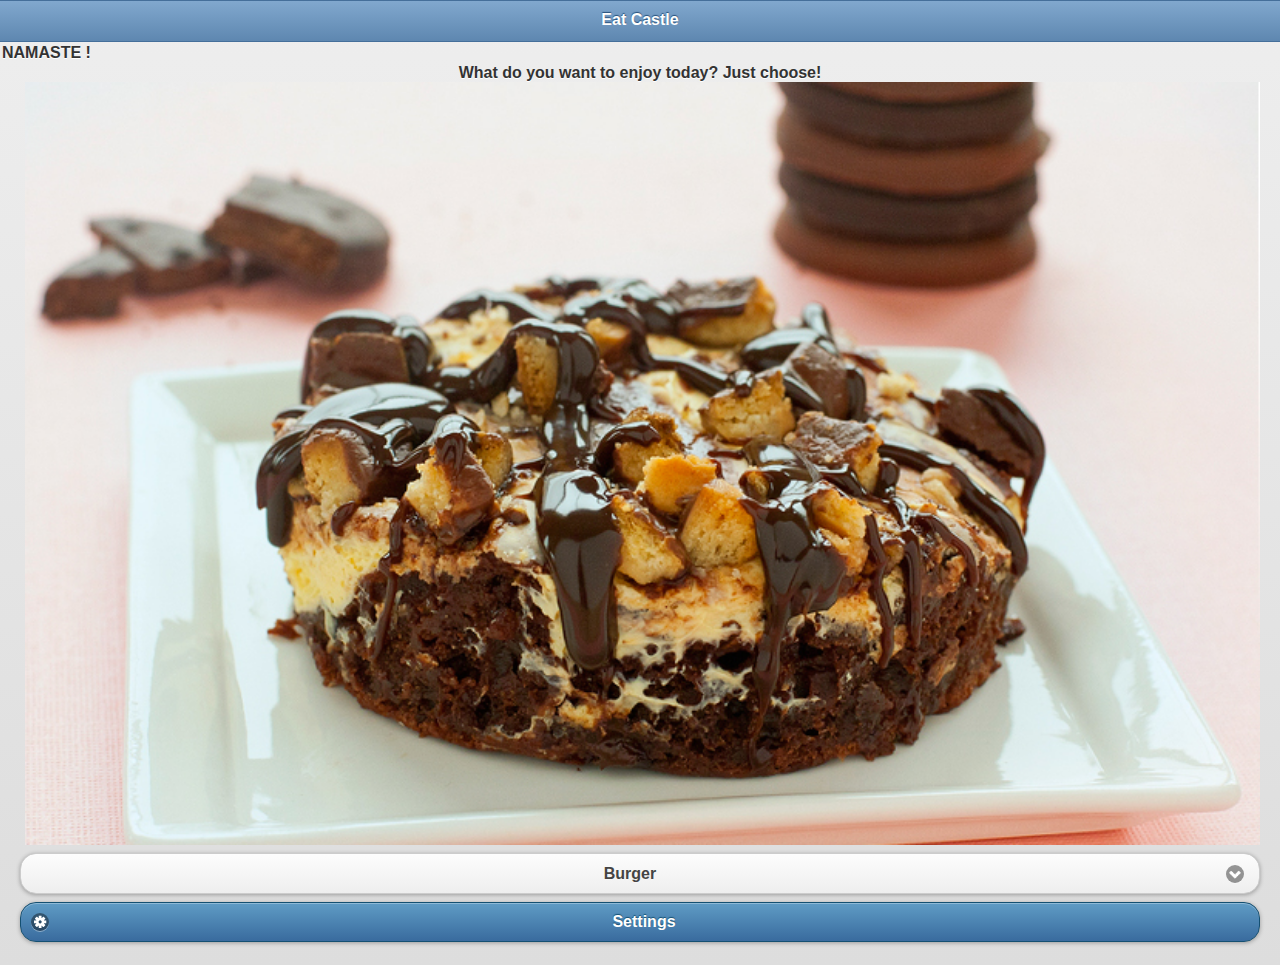
<file: index.html>
<!DOCTYPE html>
<html>
	<head>
		<meta charset="utf-8">
		<meta name="viewport" content="width=device-width, initial-scale=1">
		<title>Eat Castle</title>
       
<!--Jquery mobile theme-->
<link href="jquery-mobile/jquery.mobile-1.0.min.css" rel="stylesheet" type="text/css"/>
<script src="jquery-mobile/jquery-1.6.4.min.js" type="text/javascript"></script>
<script src="jquery-mobile/jquery.mobile-1.0.min.js" type="text/javascript"></script>

<!--slider theme-->
<script src="jquery-mobile/jquery.blueberry.js"></script>
<script type="text/javascript" charset="utf-8" src="jquery-mobile/cordova-2.2.0.js">
</script>
<script>
$(window).load(function() {
	$('.blueberry').blueberry();
});
</script>
<!--For image slider-->
<link rel="stylesheet" href="jquery-mobile/blueberry.css" />
<script language="javascript" type="application/javascript">
function autoredirect(){
window.location = "newmap.html";
}

</script>
<style type="text/css">

* {
	margin: 0 0 0 0;
	border: 0;
	padding: 0;
}
.blueberry {
	max-width: 100%;
}
#page div a {
	text-align: center;
}

</style>
  
<!--code to redirect--> 
<script language="javascript" type="application/javascript">
function goto()
	{
		var networkState = navigator.network.connection.type;
		if (networkState == Connection.NONE){
		 var result=confirm("Net connection problem? Choose from your favourite menu");
					if (result== true)
						{
						 window.location = 'favourites.html';
						}
		}
		else
		{	
		//var val = document.getElementById('cuisine').value;
		//window.location = "location.html?cuisine_id="+val;
		window.location = "location.html";
		}
	}
</script>
<!-- code to retrieve value-->
   
	 <script type="text/javascript" charset="utf-8">
	 function onLoad() 
	 {
	       document.addEventListener("deviceready", onDeviceReady, false);
	 }	
    // Cordova is ready
   function onDeviceReady()
		{
			alert("onDeviceReady");
		var db = window.openDatabase("eatcastle2_db", "1.0", "Cordova Demo", 200000);
		db.transaction(populateDB, errorCB, successCB);
		}
 // back button
    function onBackKeyDown() {
		
		var r=confirm("Are you sure you want to Exit?");
		if (r==true)
		  { 
			 navigator.app.exitApp();
		
		  }
		else
		  {
		   window.location = "index.html";
		  }
		
	}
	// Selecting Data from the database "user_details"
	
	function populateDB(tx)
	{
		 document.addEventListener("backbutton", onBackKeyDown, true);
		tx.executeSql('CREATE TABLE IF NOT EXISTS user_details   (user_fname,user_lname,user_mobile_no,user_email_id,user_password,user_address_1,user_address_2,user_city,user_state,user_pincode,Login_state)');
		
		tx.executeSql('SELECT * FROM user_details', [], querySuccess, errorCB);
	}
	// Showing result from the table "Person_data"
    function querySuccess(tx, results)
	{
		var len = results.rows.length;
		for (var i=0; i<len; i++)
			{
			document.getElementById("lblname").innerHTML = results.rows.item(i).user_fname;
			document.getElementById("lblno").innerHTML = results.rows.item(i).user_mobile_no;			
			}
	}
	// If error encountered show here
	function errorCB(err) 
	{
	console.log("Error processing SQL: "+err.code);
	}
	
	// Transaction success callback
	function successCB()
	{
	var db = window.openDatabase("eatcastle2_db", "1.0", "Cordova Demo", 200000);
	db.transaction(queryDB, errorCB);
	}	
	// Cordova is ready

	function onDeviceReady() 
	{
	var db = window.openDatabase("eatcastle2_db", "1.0", "Cordova Demo", 200000);
	db.transaction(populateDB, errorCB, successCB);
	}
</script>
  
</head>
<body  onLoad="onLoad()"> 


<div data-role="page" id="page" >
	<div data-role="header" data-theme="b">
		<h4>Eat Castle</h4>
	</div>
 
    <table width="100%">    
    <tr>
        <td align="left"><b>NAMASTE ! </b><b><span id="lblname"></span></b></td>
        <td align="right"><b><span id="lblno" ></span></b></td>
    </tr>
    </table>  
   <h4 align="center"> What do you want to enjoy today? Just choose!</h4>
   
<!-- Start WOWSlider.com BODY section -->
    <div data-role="content" align="center"> 
    <!-- blueberry -->
    <div class="blueberry" >
      <center>
        <ul class="slides"> 
          <li ><img src="images/kitchen_adventurer_cheesecake_brownie.jpg " width="100%"/></li>
          <li><img src="images/kitchen_adventurer_caramel.jpg"  width="100%"/></li>
          <li><img src="images/kitchen_adventurer_donut.jpg" width="100%"/></li>
          <li><img src="images/kitchen_adventurer_lemon.jpg" width="100%"/></li>
          
        </ul>
      </center>
    </div>
<!-- End WOWSlider.com BODY section -->
  
        <div>
        <select id="cuisine" name="cuisine"  onChange="goto()">
        <option value="1">Burger</option>
        <option value="2">Pizza</option>
        <option value="3">Ice Cream</option>
        <option value="4">Chineese</option>
        <option value="5">Tandoori</option>
        <option value="6">Kabab</option>
        </select>
          <a href="javascript:window.location = 'settings.html'" data-icon="gear" data-role="button" data-theme="b">Settings</a> 
          
        </div>    
     </div>       
</body>
</html>
</file>
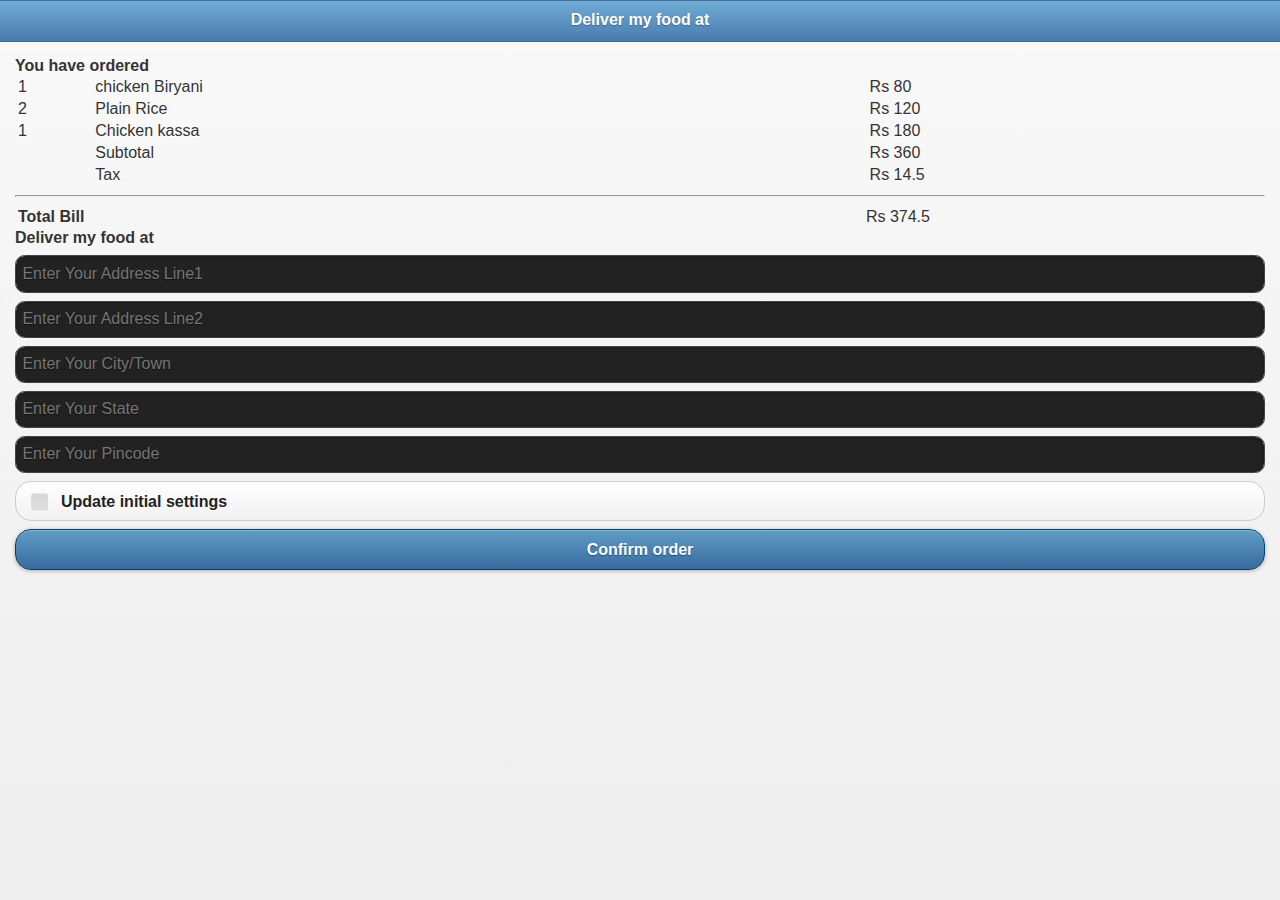
<file: Delivery.html>
<!DOCTYPE html> 
<html>
<head>
<meta charset="utf-8">
<title>jQuery Mobile Web App</title>

<!--Jquery mobile theme-->
<link rel="stylesheet" href="jquery-mobile/jquery.mobile.css">
<link rel="stylesheet" href="jquery-mobile/jqm-docs.css">
<script src="jquery-mobile/jquery.js"></script>

<script type="text/javascript" charset="utf-8" src="jquery-mobile/cordova-2.2.0.js"></script>

<script type="text/javascript" charset="utf-8">
    var flag =1 ;
	var click=0;
	document.addEventListener("deviceready", onDeviceReady, false);
	function saveIt()
	{
	flag=0;
	click=1;
	document.addEventListener("deviceready", onDeviceReady, false);
	}
	// Cordova is ready,Creating a Database named eatcastle2_db
	function onDeviceReady()
	{
	var db = window.openDatabase("eatcastle2_db", "1.0", "Cordova Demo", 200000);
	db.transaction(populateDB, errorCB, successCB);
	}
	
	// Selecting Data from the database "user_details"
	function populateDB(tx) 
	{
	tx.executeSql('SELECT * FROM user_details', [], querySuccess, errorCB);
	}
	
	// Showing result from the table "user_details"
	function querySuccess(tx, results) 
	{
	var len = results.rows.length;
			
	     if (len==1 && flag==1)
		 {
			 for (var i=0; i<len; i++)
			     {
			 if(results.rows.item(0).Login_state == 1 )
				      {
				
			document.getElementById('add1').value=results.rows.item(0).user_address_1;
			document.getElementById('add2').value=results.rows.item(0).user_address_2;
			document.getElementById('city').value=results.rows.item(0).user_city;
			document.getElementById('st').value=results.rows.item(0).user_state;
			document.getElementById('code').value=results.rows.item(0).user_pincode;	
				flag=0;
				break;
			
					  }
				}
		 }
		     
				var add1     = document.getElementById('add1').value;
				var add2     = document.getElementById('add2').value;
				var city    = document.getElementById('city').value;
				var st      = document.getElementById('st').value;
				var code    = document.getElementById('code').value;
				
				
		  if (click==1)
		  {
		    if(  document.getElementById("checkbox-1").checked == 1 )
			{
			var number =results.rows.item(0).user_mobile_no;
			tx.executeSql('UPDATE user_details SET user_address_1="'+add1+'",user_address_2="'+add2+'",user_city="'+city+'",user_state= "'+st+'",user_pincode='+code+'');
			
			window.location = 'order1.html';	
			}
			else 
			{
				window.location = 'order1.html';
			}
		  }
	 
		// if there is no data in eatcastle2_db 		
}
	
	// If error encountered show here
	function errorCB(err) 
	{
	console.log("Error processing SQL: "+err.code);
	}
	// Transaction success callback
	function successCB() 
	{
	var db = window.openDatabase("eatcastle2_db", "1.0", "Cordova Demo", 200000);
	db.transaction(queryDB, errorCB);
	}
	// Cordova is ready
	function onDeviceReady() 
	{
	var db = window.openDatabase("eatcastle2_db", "1.0", "Cordova Demo", 200000);
	db.transaction(populateDB, errorCB, successCB);
	}
</script>
<!--page loading javascript code-->
<script>
	$(document).bind("mobileinit", function(){
	$.mobile.loadingMessageTextVisible = true;
	});
</script>
<script src="jquery-mobile/jquery.mobile.js"></script>
<script>
	$(document).on("click", ".show-page-loading-msg", function() {
	var $this = $( this ),
	theme = $this.jqmData("theme") || $.mobile.loadingMessageTheme,
	msgText = $this.jqmData("msgtext") || $.mobile.loadingMessage,
	textonly = !!$this.jqmData("textonly");
	$.mobile.showPageLoadingMsg(theme, msgText, textonly);
	})
	.on("click", ".hide-page-loading-msg", function() {
	$.mobile.hidePageLoadingMsg();
	});
</script> 
 
</head> 
<body> 
<div data-role="page" id="page" >
        <div data-role="header" data-theme="b">
            <h1>Deliver my food at</h1>
        </div>
        <div data-role="content" >
        <label><b>You have ordered</b></label>
        <table width="100%">
            <tr>
               <td>1</td><td> chicken Biryani</td><td></td><td>Rs 80</td>
            </tr>
            <tr>
                <td>2</td><td>Plain Rice</td><td></td><td>Rs 120</td>
            </tr>
            <tr>
                <td>1</td><td>Chicken kassa</td><td></td><td>Rs 180</td>
            </tr>
            <tr>
                <td></td><td>Subtotal</td><td></td><td>Rs 360</td>
            </tr>
             <tr>
                <td></td><td >Tax</td><td></td><td>Rs 14.5</td>
            </tr>
          
        </table>
         <hr>
         <table width="100%">
         <tr style=" border-right-style: solid">
              <td width="68%" ><b>Total Bill</b></td>
              <td width="32%">Rs 374.5</td>
          </tr>
           </table>
         <label><b> Deliver my food at </b></label>
      
        <input type="text" name="add1" id="add1" value=""  placeholder="Enter Your Address Line1" data-theme="a" />
             
        
        <input type="text" name="add2" id="add2" value=""  placeholder="Enter Your Address Line2" data-theme="a" />
               
        
        <input type="text" name="city" id="city" value=""  placeholder="Enter Your City/Town" data-theme="a"/>
                  
         
        <input type="text" name="st" id="st" value=""  placeholder="Enter Your State" data-theme="a"/> 
        
        <input type="number" name="code" id="code" value=""  placeholder="Enter Your Pincode" data-theme="a"/>
      
         
            <input type="checkbox" name="checkbox-1"  id="checkbox-1" data-theme="c"/>
        <label for="checkbox-1" id="lblchk">Update initial settings</label>
 <a href="#" style="text-decoration:none">
<button class="show-page-loading-msg ui-btn-hidden" data-theme="b" id="Continue" onClick="saveIt()">Confirm order</button></a>
        </div>
</div>
</body>
</html>
</file>
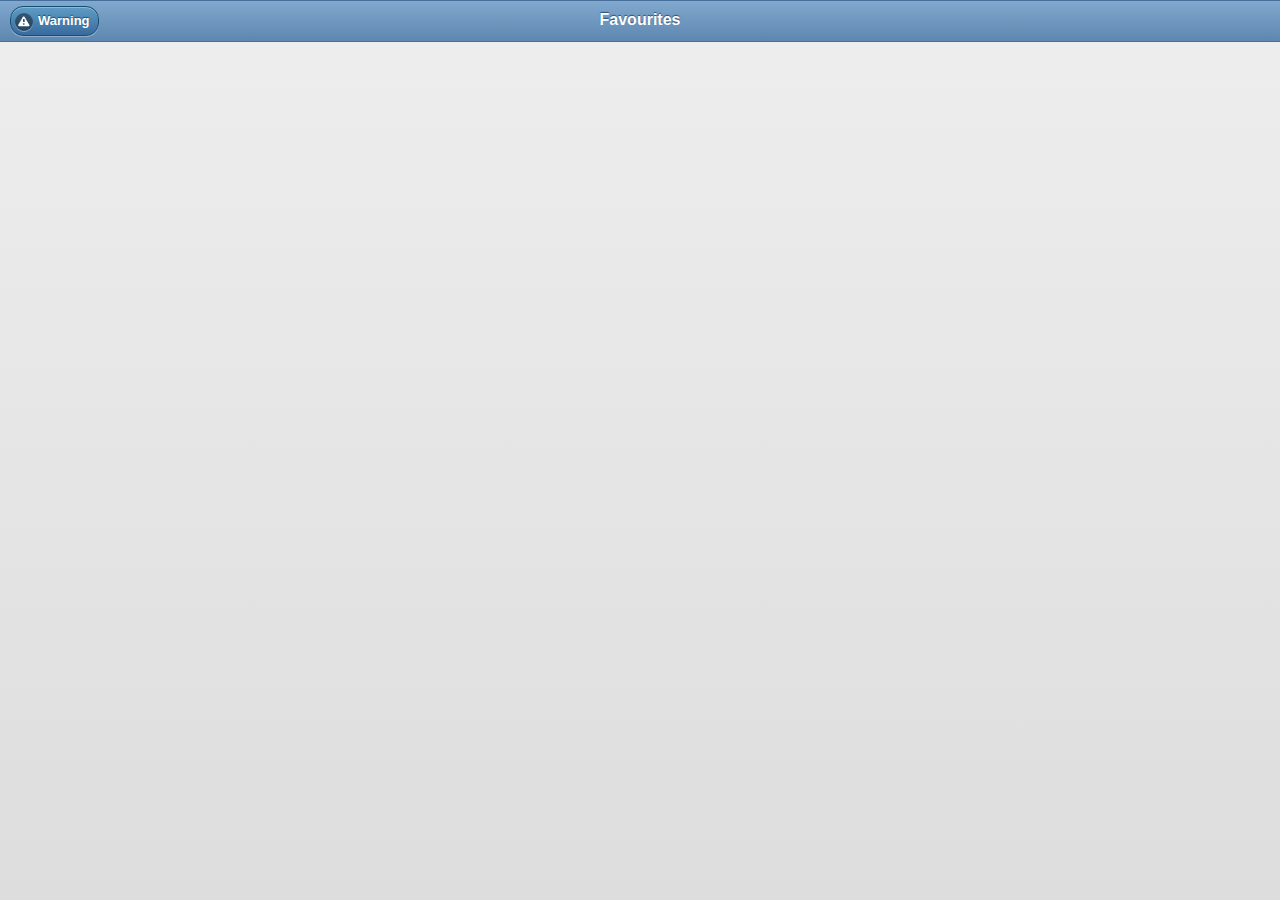
<file: favourites.html>
<!DOCTYPE html> 
<html>
<head>
<meta charset="utf-8">
<title>jQuery Mobile Web App</title>

<link href="jquery-mobile/jquery.mobile-1.0.min.css" rel="stylesheet" type="text/css"/>
<script src="jquery-mobile/jquery-1.6.4.min.js" type="text/javascript"></script>
<script src="jquery-mobile/jquery.mobile-1.0.min.js" type="text/javascript"></script>

</head> 
<body> 

<div data-role="page" id="page">
	<div data-role="header" data-theme="b">
		<h1>Favourites</h1>
         <a href="#bar" data-icon="alert" data-rel="dialog">Warning</a>
	</div>
	<div data-role="content">	
		
	</div>
</div>
 <div data-role="content" id="bar">
	
    <div data-role="header" data-theme="b">
    <h1 align="justify">Caution</h1>
    </div>

		<div data-role="content" data-theme="e">
<img src="images/184-warning.png"><strong>Caution</strong>
<p>
For Favourites please verify current availaibility and price</p>
<img src="images/64-zap.png"><strong>Statutory Terms and Conditions:</strong>
<p>
Your items and order is always subject to availaibity and acceptibility.</p>
<p>
Eat Castle will always try the best to provide you with updated information.
</p>
<p>
Eat Castle is not responsible for final food service.
</p>
<p> Please let us know if you are fully satisfied with the restaurant. This is the place to keep, share and grab information about restaurants.
</p>
  
</div>
</div>
</body>
</html>
</file>
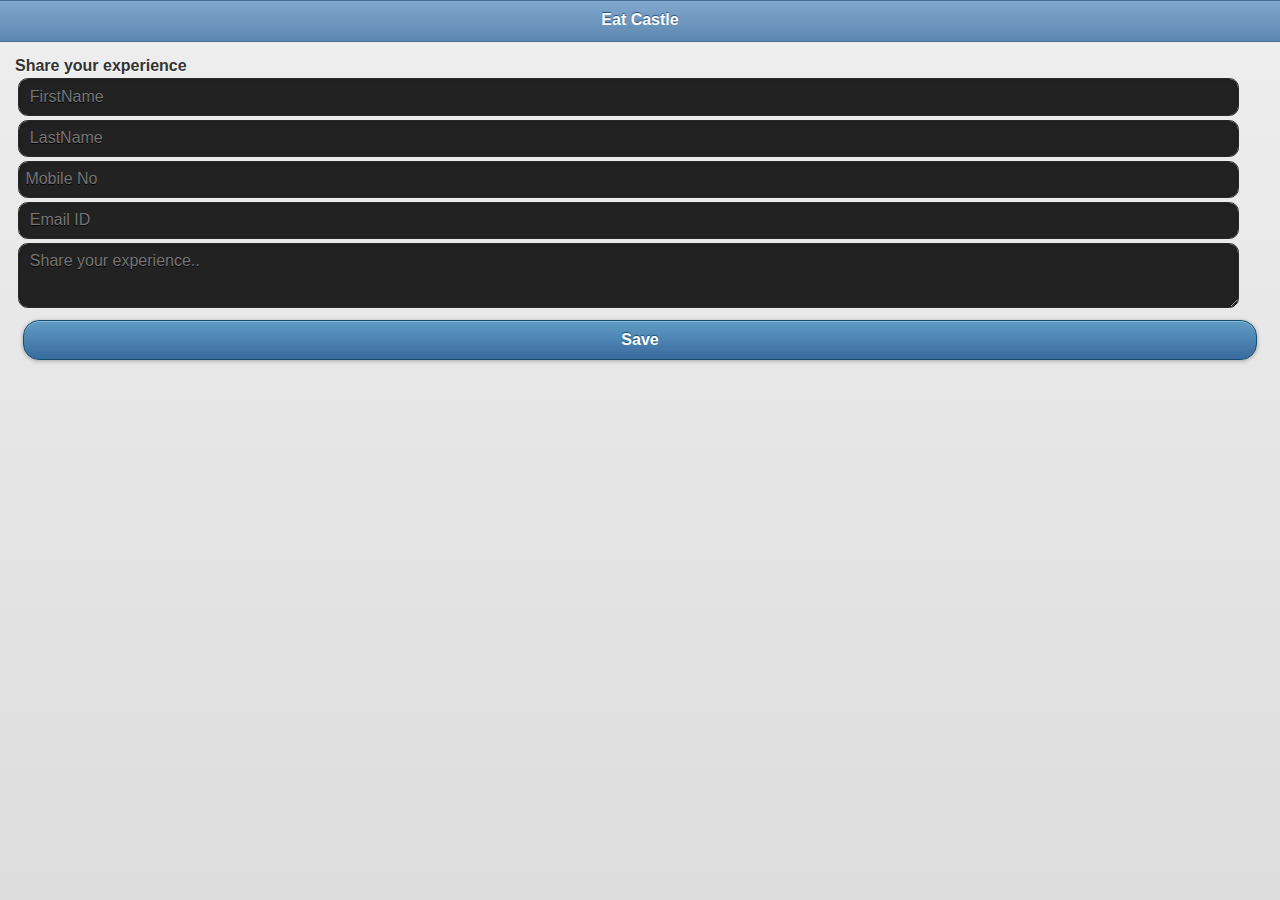
<file: feedback.html>
<!DOCTYPE html> 
<html>
<head>
<meta charset="utf-8">
<title>jQuery Mobile Web App</title>
<link href="jquery-mobile/jquery.mobile-1.0.min.css" rel="stylesheet" type="text/css"/>
<script src="jquery-mobile/jquery-1.6.4.min.js" type="text/javascript"></script>
<script src="jquery-mobile/jquery.mobile-1.0.min.js" type="text/javascript"></script>
<script type="text/javascript" charset="utf-8" src="jquery-mobile/cordova-2.2.0.js"></script>
<script type="text/javascript" charset="utf-8">
flag=1;
	document.addEventListener("deviceready", onDeviceReady, false);
	function saveIt()
	{
	flag=0;
	click=1;
	document.addEventListener("deviceready", onDeviceReady, false);
	}
	// Cordova is ready,Creating a Database named eatcastle2_db
	function onDeviceReady()
	{
		alert("onDeviceReady");
	var db = window.openDatabase("eatcastle2_db", "1.0", "Cordova Demo", 200000);
	db.transaction(populateDB, errorCB, successCB);
	}
	
	// Selecting Data from the database "user_details"
	function populateDB(tx) 
	{
	tx.executeSql('SELECT * FROM user_details', [], querySuccess, errorCB);
	}
	
	// Showing result from the table "user_details"
	function querySuccess(tx, results) 
	{
	var len = results.rows.length;
			alert(len);
	     if (len==1 && flag==1)
		 {
			 alert("if loop");
			 for (var i=0; i<len; i++)
			     {
			 if(results.rows.item(0).Login_state == 1 )
				      {
				alert("inside loop");
				document.getElementById('fname').value=results.rows.item(0).user_fname;
				document.getElementById('lname').value=results.rows.item(0).user_lname;
				document.getElementById('no').value=results.rows.item(0).user_mobile_no;
				document.getElementById('email').value=results.rows.item(0).user_email_id;
				alert("end loop");

				flag=0;
				break;
			
					  }
				}
		 }
		     
				var fname   = document.getElementById('fname').value;
				var lname   = document.getElementById('lname').value;
				var no      = document.getElementById('no').value;
				var email   = document.getElementById('email').value;
				var feedback     = document.getElementById('feedback').value;
				
		
		  if (len!=0)
		  {  
		 
			  //if update checkbox is not checked
			  if (click==1 )
				{
				 alert("Feedback ");
				}
				  
		  }
     	
}
	
	// If error encountered show here
	function errorCB(err) 
	{
	console.log("Error processing SQL: "+err.code);
	}
	// Transaction success callback
	function successCB() 
	{
	var db = window.openDatabase("eatcastle2_db", "1.0", "Cordova Demo", 200000);
	db.transaction(queryDB, errorCB);
	}
	// Cordova is ready
	function onDeviceReady() 
	{
	var db = window.openDatabase("eatcastle2_db", "1.0", "Cordova Demo", 200000);
	db.transaction(populateDB, errorCB, successCB);
	}
</script>
</head> 
<body> 

<div data-role="page" id="page">
	<div data-role="header" data-theme="b">
		<h1>Eat Castle</h1>
	</div>
    <div data-role="content" >
    <label><b>Share your experience </b></label>
   
  <table width="100%">
  <tr>
  <td>
	<input type="text"  id="fname" value="" placeholder=" FirstName" data-theme="a" /></td>
    </tr>
    <tr>
    <td>
    <input type="text"  id="lname" value="" placeholder=" LastName" data-theme="a" /></td>
    </tr>
    <tr>
    <td>
     <input type="number"  id="no" value="" placeholder="Mobile No" data-theme="a" /></td>
     </tr>
     <tr>
     <td>
     <input type="email"  id="email" value="" placeholder=" Email ID" data-theme="a" /></td>
     </tr>
     <tr>
     <td>
    <textarea name="feedback" id="feedback" data-theme="a" placeholder=" Share your experience.." ></textarea>
    </td>
    </tr>
    <tr>
    <td>
     <button id="save" data-theme="b">Save</button>
     </td>
     </tr>
     </table>
</div>
</div>


</body>
</html>
</file>
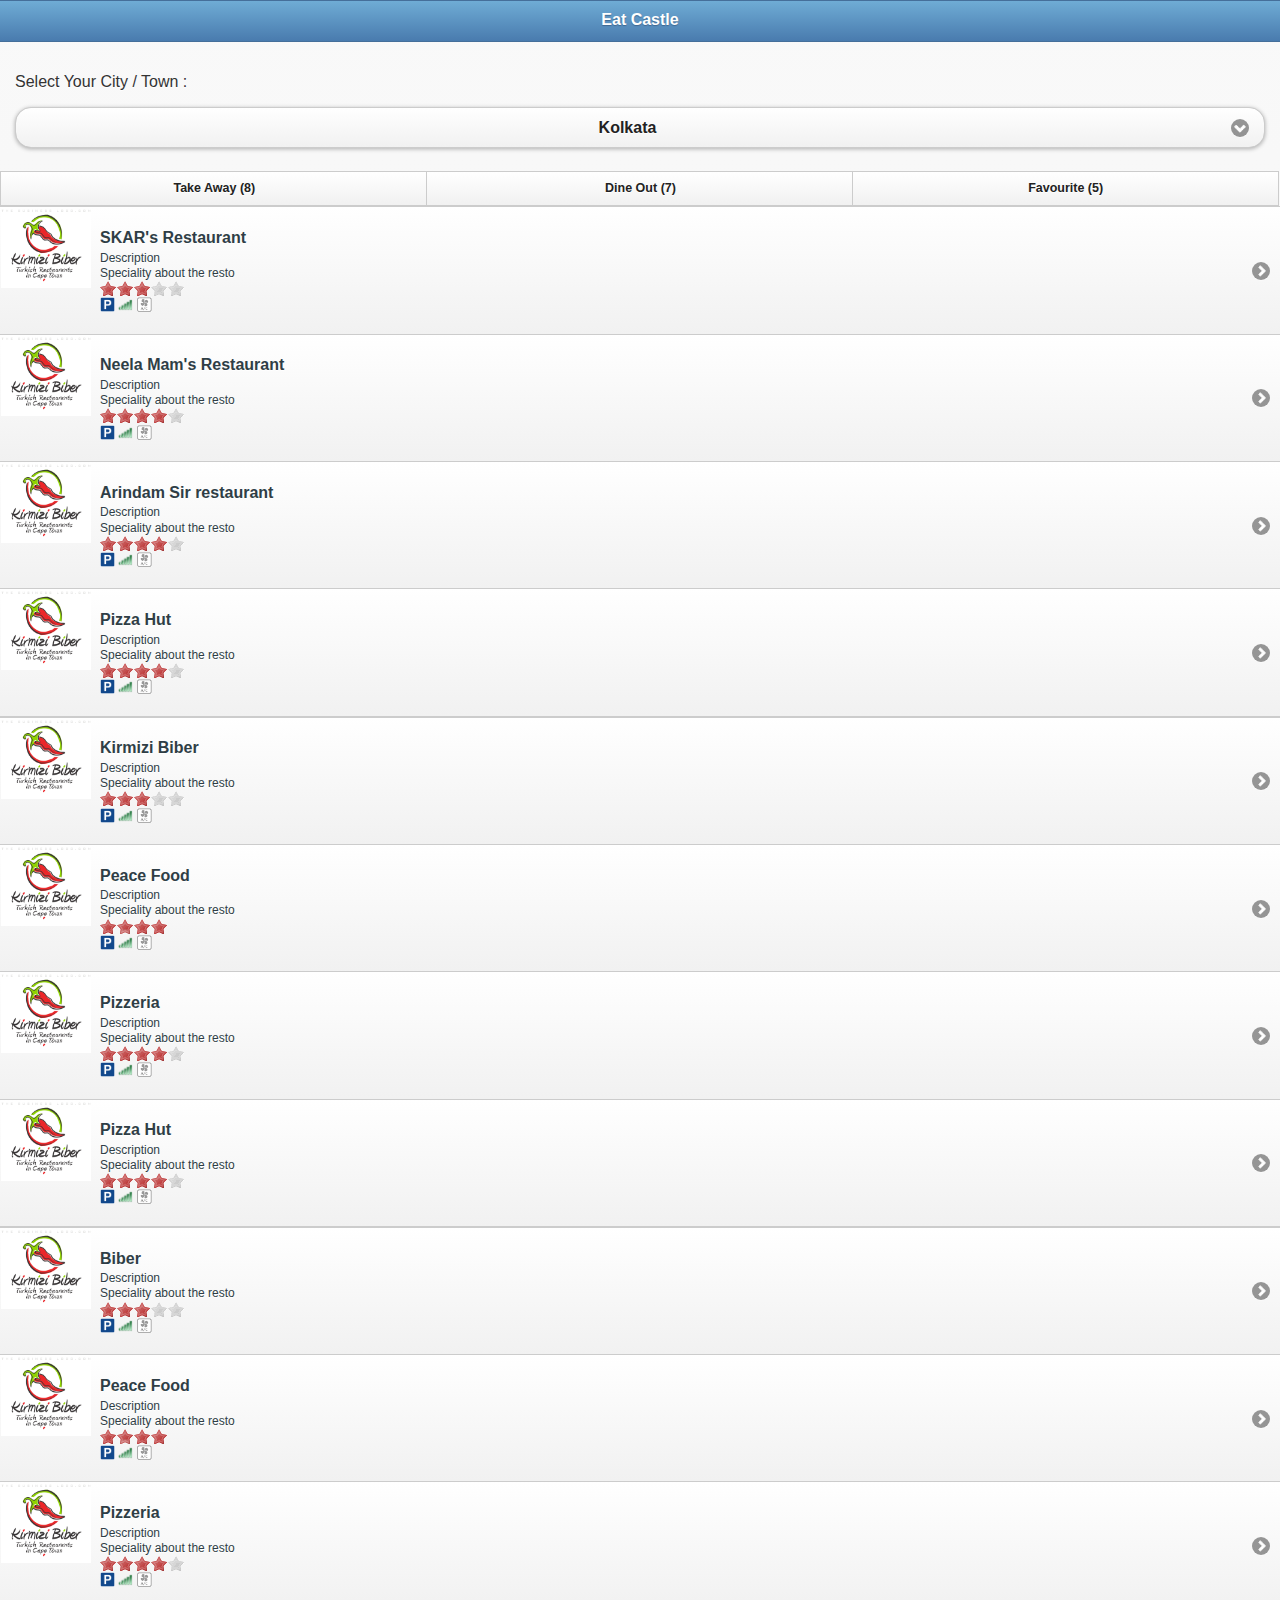
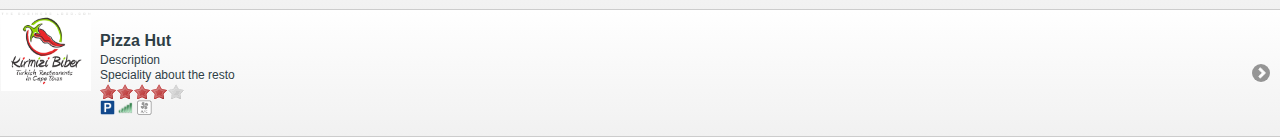
<file: location.html>
<!DOCTYPE html> 
<html>
<head>
<meta charset="utf-8">
<title>jQuery Mobile Web App</title>
       

<link rel="stylesheet" href="jquery-mobile/jquery.mobile.css">
<link rel="stylesheet" href="jquery-mobile/jqm-docs.css">
<script src="jquery-mobile/jquery.js"></script>
<script type="text/javascript" charset="utf-8" src="jquery-mobile/cordova-2.2.0.js"></script>
 <!--Rating css-->

<script src='jquery-mobile/jquery.rating.js' type="text/javascript" language="javascript"></script>
<link href='jquery-mobile/jquery.rating.css' type="text/css" rel="stylesheet"/>
 

<script type="text/javascript">
		$(document).bind("mobileinit", function()
		{
		$.mobile.loadingMessageTextVisible = true;
		});
		document.addEventListener("deviceready", onDeviceReady, false);
		
	function onDeviceReady()
		{
		var db = window.openDatabase("eatcastle2_db", "1.0", "Cordova Demo", 200000);
		db.transaction(populateDB, errorCB, successCB);
		}
		
		// Selecting Data from the database "Person_data"
	function populateDB(tx)
		{
		tx.executeSql('SELECT Login_state FROM user_details', [], querySuccess, errorCB);
		}
	 // Showing result from the table "Person_data"
    function querySuccess(tx, results)
		{
				var len = results.rows.length;
					
			if ( results.rows.length==0 )
				{
				var result=confirm("Settings for the first time. (It helps you to find your favourite food joints quickly)");
					if (result== true)
						{
						 window.location = 'settings.html';
						}
				}
			         
        }
   
    // If error encountered show here
    function errorCB(err)
		{
		console.log("Error processing SQL: "+err.code);
		}
    // Transaction success callback
    function successCB()
		{
		var db = window.openDatabase("eatcastle2_db", "1.0", "Cordova Demo", 200000);
		db.transaction(queryDB, errorCB);
		}
    // Cordova is ready
		function onDeviceReady() 
		{
		var db = window.openDatabase("eatcastle2_db", "1.0", "Cordova Demo", 200000);
		db.transaction(populateDB, errorCB, successCB);
		}
	

	
<!--....... getting value from last page....-->
			
var queryStr = window.location.search;
var paramPairs = queryStr.substr(1).split('&');
var params = {};
for (var i = 0; i < paramPairs.length; i++)
{
	var parts = paramPairs[i].split('=');
	params[parts[0]] = parts[1];
	
}

</script>

<!-- ...nav bar.....-->

<script>
			$(document).delegate('[data-role="navbar"] a', 'click', function () {
			$(this).addClass('ui-btn-active');
			$('.content_div').hide();
			$('#' + $(this).attr('data-href')).show();
			return false;
			});
</script>
 <!-- ... page loading theme....-->
 
<script>
			$(document).bind("mobileinit", function(){
			$.mobile.loadingMessageTextVisible = true;
			});
</script>
<script src="jquery-mobile/jquery.mobile.js"></script>
<script>
			$(document).on("click", ".show-page-loading-msg", function() {
			var $this = $( this ),
			theme = $this.jqmData("theme") || $.mobile.loadingMessageTheme,
			msgText = $this.jqmData("msgtext") || $.mobile.loadingMessage,
			textonly = !!$this.jqmData("textonly");
			$.mobile.showPageLoadingMsg(theme, msgText, textonly);
			})
			.on("click", ".hide-page-loading-msg", function() {
			$.mobile.hidePageLoadingMsg();
			});
</script>

</head> 
<body> 
<div id="location" data-role="page" id="page" data-add-back-btn="true" data-back-btn-text="back" data-rel="back">
    <div data-role="header" data-theme="b">
            <h1>Eat Castle </h1>
    </div>
        <div data-role="content" id="content">
            <p>Select Your City / Town :</p>
            <select name="select-choice-8" id="select-choice-nc">
            <option value="Kolkata">Kolkata</option>
            <option value="Delhi">Delhi</option>
            <option value="Mumbai">Mumbai</option>
            <option value="Mumbai">Bangalore</option>
            
            <optgroup label="Uttar Pradesh">
            <option value="firstOvernight">Noida</option>
            <option value="expressSaver">North Delhi</option>
            <option value="ground">South Delhi</option>
            </optgroup>
            
            <optgroup label="West Bengal">
            <option value="Murshidabad">Murshidabad</option>
            <option value="Bardhaman">Bardhaman</option>
            <option value="Medinipur">Medinipur</option>
            <option value="Birbhum">Birbhum</option>
            <option value="Bankura">Bankura</option>
            <option value="New Jalpaiguri">New Jalpaiguri</option>
            </optgroup>
            
            <optgroup label="Jammu and Kashmir">
            <option value="Srinagar">Srinagar</option>
            <option value="Jammu">Jammu</option>
            <option value="Anantnag">Anantnag</option>
            <option value="Udhampur">Udhampur</option>
            <option value="Baramulla">Baramulla</option>
            <option value="Leh">Leh</option>
            </optgroup>
            
            <optgroup label="Andhra Pradesh">
            <option value="Hyderabad">Hyderabad</option>
            <option value="Vijayawada ">Vijayawada </option>
            <option value="Warangal">Warangal</option>
            <option value="Tirupati ">Tirupati </option>
            <option value="Guntur">Guntur</option>
            <option value="Nellore">Nellore</option>
            </optgroup>
            
            </select>
        </div>
<!-- /navbar -->
          <div data-role="navbar">
            <ul>
                <li><a href="#" data-href="a" data-role="button">Take Away<span > (8)</span></a></li>
                <li><a href="#" data-href="b" data-role="button">Dine Out<span> (7)</span></a></li>
                 <li><a href="#" data-href="c" data-role="button">Favourite<span> (5)</span></a></li>
            </ul>
        </div>
        <div class="content_div"></div>
<div id="a" class="content_div">
     <ul data-role="listview">
                    <li class="show-page-loading-msg "><a href="javascript:window.location = 'restaurant.html'">
                    <img src="images/hotel1.gif" width="90" height="90"   />
                    <h3>SKAR's Restaurant</h3>
                    <p>Description</p>
                    <p>Speciality about the resto</p>
                    <p>
                    <input name="star1" type="radio" class="star" disabled="disabled"/>
                    <input name="star1" type="radio" class="star" disabled="disabled"/>
                    <input name="star1" type="radio" class="star" disabled="disabled" checked="checked"/>
                    <input name="star1" type="radio" class="star" disabled="disabled"/>
                    <input name="star1" type="radio" class="star" disabled="disabled"/>
                    </p>
                    <p> <img src="images/parking1.gif"  width="15" height="15"/>
                    <img src="images/wifi.png"  width="15" height="15"/>
                    <img src="images/ac.jpg"  width="15" height="15"/></p>
                    </a>
                    </li>
                    
                    <li class="show-page-loading-msg ">
                    <a href="javascript:window.location = 'restaurant.html'" >
                    <img src="images/hotel1.gif" width="90" height="90" />
                    <h3>Neela Mam's Restaurant</h3>
                    <p>Description</p>
                    <p>Speciality about the resto</p>
                    <p> 
                    <input name="star2" type="radio" class="star" disabled="disabled"/>
                    <input name="star2" type="radio" class="star"  disabled="disabled"/>                    <input name="star2" type="radio" class="star"  disabled="disabled">
                    <input name="star2" type="radio" class="star" disabled="disabled" checked="checked"/>
                     <input name="star2" type="radio" class="star"  disabled="disabled">
                    </p> 
                    <p> <img src="images/parking1.gif"  width="15" height="15"/>
                    <img src="images/wifi.png"  width="15" height="15"/>
                    <img src="images/ac.jpg"  width="15" height="15"/>
                    </p>
                    </a>
                    </li>
                    
                    <li class="show-page-loading-msg ">
                    <a href="javascript:window.location = 'restaurant.html'">
                    <img src="images/hotel1.gif"  width="90" height="90" />
                    <h3>Arindam Sir restaurant</h3>
                    <p>Description</p>
                    <p>Speciality about the resto</p>
                    <p> 
                    <input name="star3" type="radio" class="star" disabled="disabled"/>
                    <input name="star3" type="radio" class="star" disabled="disabled"/>
                    <input name="star3" type="radio" class="star" disabled="disabled"/>
                    <input name="star3" type="radio" class="star"checked="checked" disabled="disabled"/>
                    <input name="star3" type="radio" class="star" disabled="disabled"/>
                    </p>
                    <p> <img src="images/parking1.gif"  width="15" height="15"/>
                    <img src="images/wifi.png"  width="15" height="15"/>
                    <img src="images/ac.jpg"  width="15" height="15"/>
                    </p>
                    </a>
                    </li>
                    <li class="show-page-loading-msg ">
                    <a href="javascript:window.location = 'restaurant.html'" >
                    <img src="images/hotel1.gif"  width="90" height="90" />
                    <h3>Pizza Hut</h3>
                    <p>Description</p>
                    <p>Speciality about the resto</p>
                    <p> 
                    <input name="star4" type="radio" class="star"  disabled="disabled"/>
                    <input name="star4" type="radio" class="star" disabled="disabled"/>
                    <input name="star4" type="radio" class="star" disabled="disabled"/>
                    <input name="star4" type="radio" class="star"checked="checked" disabled="disabled"/>
                    <input name="star4" type="radio" class="star"  disabled="disabled"/>
                    </p>
                    <p> <img src="images/parking1.gif"  width="15" height="15"/>
                    <img src="images/wifi.png"  width="15" height="15"/>
                    <img src="images/ac.jpg"  width="15" height="15"/></p>
                    </a>
                    </li>
        
                     
       </ul>
  </div>
                  
            
  <div id="b" class="content_div">
     <ul data-role="listview">
                    <li class="show-page-loading-msg ">
                    <a href="javascript:window.location = 'restaurant.html'">
                    <img src="images/hotel1.gif" width="90" height="90"   />
                    <h3>Kirmizi Biber</h3>
                    <p>Description</p>
                    <p>Speciality about the resto</p>
                    <p>
                    <input name="star7" type="radio" class="star" disabled="disabled"/>
                    <input name="star7" type="radio" class="star" disabled="disabled"/>
                    <input name="star7" type="radio" class="star" disabled="disabled" checked="checked"/>
                    <input name="star7" type="radio" class="star" disabled="disabled"/>
                    <input name="star7" type="radio" class="star" disabled="disabled"/>
                    </p>
                    <p> <img src="images/parking1.gif"  width="15" height="15"/>
                    <img src="images/wifi.png"  width="15" height="15"/>
                    <img src="images/ac.jpg"  width="15" height="15"/>
                    </p>
                    </a>
                    </li>
			
                    <li class="show-page-loading-msg ">
                    <a href="javascript:window.location = 'restaurant.html'" >
                    <img src="images/hotel1.gif" width="90" height="90" />
                    <h3>Peace Food</h3>
                    <p>Description</p>
                    
                    <p>Speciality about the resto</p>
                    <p>
                    <input name="star8" type="radio" class="star"  disabled="disabled"/> 
                    <input name="star8" type="radio" class="star"  disabled="disabled"/>
                    <input name="star8" type="radio" class="star"  disabled="disabled"/>
                    <input name="star8" type="radio" class="star8"  disabled="disabled">
                    <input name="star8" type="radio" class="star"  disabled="disabled" checked="checked"/>
                    </p> 
                    <p> <img src="images/parking1.gif"  width="15" height="15"/>
                    <img src="images/wifi.png"  width="15" height="15"/>
                    <img src="images/ac.jpg"  width="15" height="15"/></p>
                    </a>
                    </li>
            
                    <li class="show-page-loading-msg "><a href="javascript:window.location = 'restaurant.html'">
                    <img src="images/hotel1.gif"  width="90" height="90" />
                    <h3>Pizzeria</h3>
                    <p>Description</p>
                    <p>Speciality about the resto</p>
                    <p> 
                    
                    <input name="star9" type="radio" class="star" disabled="disabled"/>
                    <input name="star9" type="radio" class="star" disabled="disabled"/>
                    <input name="star9" type="radio" class="star"disabled="disabled"/>
                    <input name="star9" type="radio" class="star" checked="checked" disabled="disabled"/>
                    <input name="star9" type="radio" class="star" disabled="disabled"/>
                    </p>
                    <p> <img src="images/parking1.gif"  width="15" height="15"/>
                    <img src="images/wifi.png"  width="15" height="15"/>
                    <img src="images/ac.jpg"  width="15" height="15"/>
                    </p>
                    </a>
                    </li>
                    <li class="show-page-loading-msg "><a href="javascript:window.location = 'restaurant.html'" >
                    <img src="images/hotel1.gif"  width="90" height="90" />
                    <h3>Pizza Hut</h3>
                    <p>Description</p>
                    <p>Speciality about the resto</p>
                    <p>
                    <input name="star10" type="radio" class="star"  disabled="disabled"/> 
                    <input name="star10" type="radio" class="star" disabled="disabled"/>
                    <input name="star10" type="radio" class="star"  disabled="disabled"/>
                    <input name="star10" type="radio" class="star" checked="checked" disabled="disabled"/>
                    <input name="star10" type="radio" class="star" disabled="disabled"/>
                    </p>
                    <p> <img src="images/parking1.gif"  width="15" height="15"/>
                    <img src="images/wifi.png"  width="15" height="15"/>
                    <img src="images/ac.jpg"  width="15" height="15"/>
                    </p>
                    </a>
                    </li>

                    
                    
         </ul>
   </div>  
   <div id="c" class="content_div">
     <ul data-role="listview">
                    <li class="show-page-loading-msg ">
                    <a href="javascript:window.location = 'restaurant.html'">
                    <img src="images/hotel1.gif" width="90" height="90"   />
                    <h3> Biber</h3>
                    <p>Description</p>
                    <p>Speciality about the resto</p>
                    <p>
                    <input name="star13" type="radio" class="star" disabled="disabled"/>
                    <input name="star13" type="radio" class="star" disabled="disabled"/>
                    <input name="star13" type="radio" class="star" disabled="disabled" checked="checked"/>
                    <input name="star13" type="radio" class="star" disabled="disabled"/>
                    <input name="star13" type="radio" class="star" disabled="disabled"/>
                    </p>
                    <p> <img src="images/parking1.gif"  width="15" height="15"/>
                    <img src="images/wifi.png"  width="15" height="15"/>
                    <img src="images/ac.jpg"  width="15" height="15"/>
                    </p>
                    </a>
                    </li>
			
                    <li class="show-page-loading-msg ">
                    <a href="javascript:window.location = 'restaurant.html'" >
                    <img src="images/hotel1.gif" width="90" height="90" />
                    <h3>Peace Food</h3>
                    <p>Description</p>
                    
                    <p>Speciality about the resto</p>
                    <p>
                   <input name="star14" type="radio" class="star"  disabled="disabled"/> 
                    <input name="star14" type="radio" class="star"  disabled="disabled"/>
                    <input name="star14" type="radio" class="star"  disabled="disabled"/>
                    <input name="star14" type="radio" class="star8"  disabled="disabled">
                    <input name="star14" type="radio" class="star"  disabled="disabled" checked="checked"/>
                    </p> 
                    <p> <img src="images/parking1.gif"  width="15" height="15"/>
                    <img src="images/wifi.png"  width="15" height="15"/>
                    <img src="images/ac.jpg"  width="15" height="15"/></p>
                    </a>
                    </li>
            
                    <li class="show-page-loading-msg "><a href="javascript:window.location = 'restaurant.html'">
                    <img src="images/hotel1.gif"  width="90" height="90" />
                    <h3>Pizzeria</h3>
                    <p>Description</p>
                    <p>Speciality about the resto</p>
                    <p> 
                    
                    <input name="star15" type="radio" class="star" disabled="disabled"/>
                    <input name="star15" type="radio" class="star" disabled="disabled"/>
                    <input name="star15" type="radio" class="star"disabled="disabled"/>
                    <input name="star15" type="radio" class="star" checked="checked" disabled="disabled"/>
                    <input name="star15" type="radio" class="star" disabled="disabled"/>
                    </p>
                    <p> <img src="images/parking1.gif"  width="15" height="15"/>
                    <img src="images/wifi.png"  width="15" height="15"/>
                    <img src="images/ac.jpg"  width="15" height="15"/>
                    </p>
                    </a>
                    </li>
                    <li class="show-page-loading-msg "><a href="javascript:window.location = 'restaurant.html'" >
                    <img src="images/hotel1.gif"  width="90" height="90" />
                    <h3>Pizza Hut</h3>
                    <p>Description</p>
                    <p>Speciality about the resto</p>
                    <p>
                    <input name="star16" type="radio" class="star"  disabled="disabled"/> 
                    <input name="star16" type="radio" class="star" disabled="disabled"/>
                    <input name="star16" type="radio" class="star"  disabled="disabled"/>
                    <input name="star16" type="radio" class="star" checked="checked" disabled="disabled"/>
                    <input name="star16" type="radio" class="star" disabled="disabled"/>
                    </p>
                    <p> <img src="images/parking1.gif"  width="15" height="15"/>
                    <img src="images/wifi.png"  width="15" height="15"/>
                    <img src="images/ac.jpg"  width="15" height="15"/>
                    </p>
                    </a>
                    </li>

                    
                    
         </ul>
   </div>  
</div>
</body>
</html>
</file>
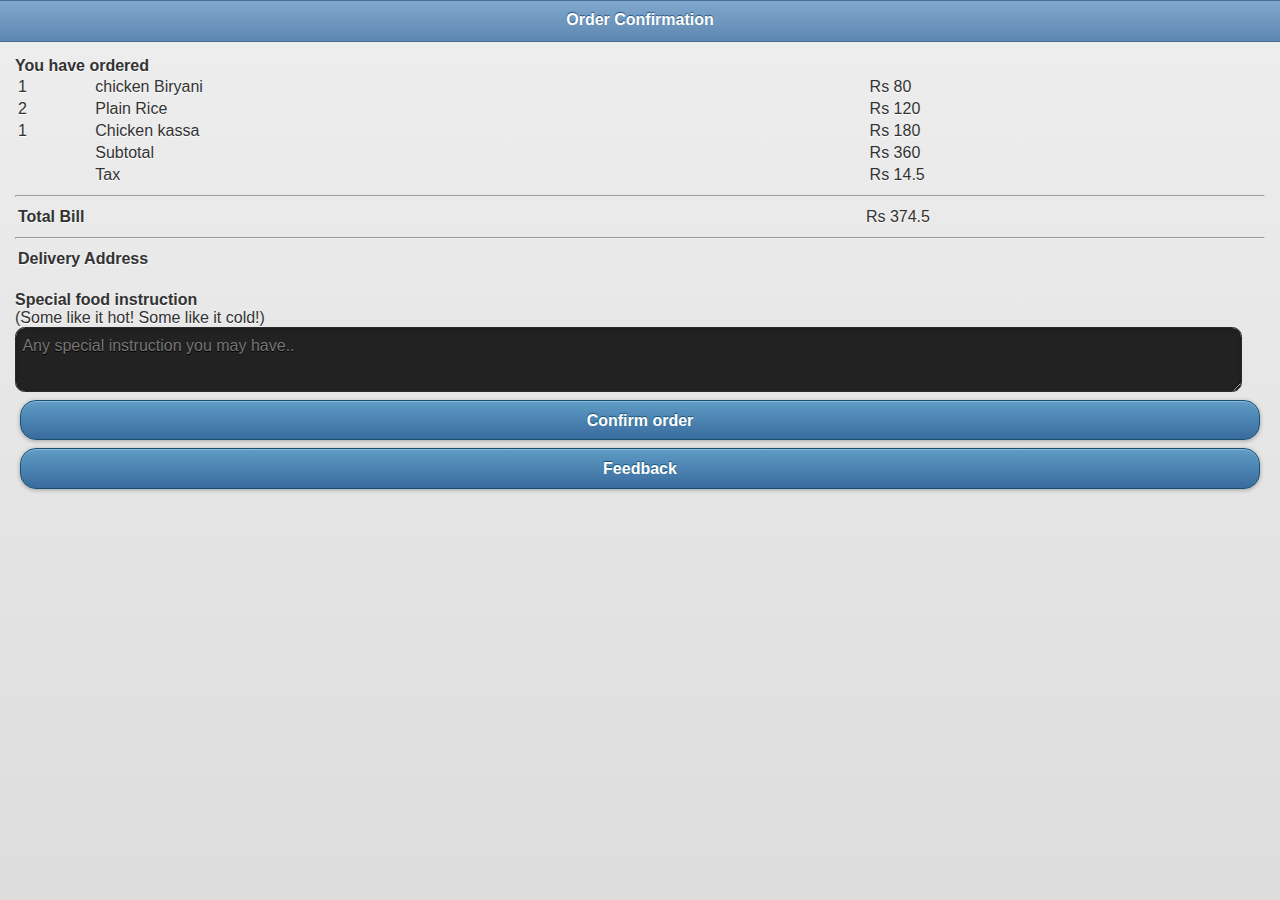
<file: order1.html>
<!DOCTYPE html> 
<html>
<head>
<meta charset="utf-8">
<title>jQuery Mobile Web App</title>
<link href="jquery-mobile/jquery.mobile-1.0.min.css" rel="stylesheet" type="text/css"/>
<script src="jquery-mobile/jquery-1.6.4.min.js" type="text/javascript"></script>
<script src="jquery-mobile/jquery.mobile-1.0.min.js" type="text/javascript"></script>
<script type="text/javascript" charset="utf-8" src="jquery-mobile/cordova-2.2.0.js"></script>
<script type="text/javascript" charset="utf-8">
   var click=0;
   function ComposeSMS()
	{
		click=1;
		document.addEventListener("deviceready", onDeviceReady, false);
	}
	document.addEventListener("deviceready", onDeviceReady, false);	
	// Cordova is ready,Creating a Database named eatcastle2_db
	function onDeviceReady()
	{
	var db = window.openDatabase("eatcastle2_db", "1.0", "Cordova Demo", 200000);
	db.transaction(populateDB, errorCB, successCB);
	}
	
	// Selecting Data from the database "user_details"
	function populateDB(tx) 
	{
	tx.executeSql('SELECT * FROM user_details', [], querySuccess, errorCB);
	}
	
	// Showing result from the table "user_details"
	function querySuccess(tx, results) 
	{
	var len = results.rows.length;
		if(click==0)
		{	
	     if (len==1  )
		 {
			 for (var i=0; i<len; i++)
			     {
			 if(results.rows.item(0).Login_state == 1 )
				      {
				
	document.getElementById('spanadd1').innerHTML=results.rows.item(0).user_address_1;
	document.getElementById('spanadd2').innerHTML=results.rows.item(0).user_address_2;
	document.getElementById('spancity').innerHTML=results.rows.item(0).user_city;
	document.getElementById('spanst').innerHTML=results.rows.item(0).user_state;
	document.getElementById('spancode').innerHTML=results.rows.item(0).user_pincode;	
				
			
					  }
				}
		 }
		     		
      }
	  else
	  {
		  var contactno = results.rows.item(0).user_mobile_no;
		alert(contactno);
		var messagetext="1	 chicken Biryani		Rs 80	 2	 Plain Rice				Rs 120	 1	 Chicken kassa			Rs 180	 Subtotal				Rs 360						Tax		Rs 14.5				Total Bill	Rs 374.5";
		window.location.href = "sms:"+contactno+"?body="+messagetext;
	  }
	}
	
	// If error encountered show here
	function errorCB(err) 
	{
	console.log("Error processing SQL: "+err.code);
	}
	// Transaction success callback
	function successCB() 
	{
	var db = window.openDatabase("eatcastle2_db", "1.0", "Cordova Demo", 200000);
	db.transaction(queryDB, errorCB);
	}
	// Cordova is ready
	function onDeviceReady() 
	{
	var db = window.openDatabase("eatcastle2_db", "1.0", "Cordova Demo", 200000);
	db.transaction(populateDB, errorCB, successCB);
	}
</script>
</head> 
<body> 

<div data-role="page" id="page">
	<div data-role="header" data-theme="b">
		<h1> Order Confirmation</h1>
	</div>
	<div data-role="content">	
	<label><b>You have ordered</b></label>
        <table width="100%">
            <tr>
               <td>1</td><td> chicken Biryani</td><td></td><td>Rs 80</td>
            </tr>
            <tr>
                <td>2</td><td>Plain Rice</td><td></td><td>Rs 120</td>
            </tr>
            <tr>
                <td>1</td><td>Chicken kassa</td><td></td><td>Rs 180</td>
            </tr>
            <tr>
                <td></td><td>Subtotal</td><td></td><td>Rs 360</td>
            </tr>
             <tr>
                <td></td><td >Tax</td><td></td><td>Rs 14.5</td>
            </tr>
          
        </table>
         <hr>
         <table width="100%">
         <tr style=" border-right-style: solid">
              <td width="68%" ><b>Total Bill</b></td>
              <td width="32%">Rs 374.5</td>
          </tr>
          <table>
          <hr>
          <table>
          <tr><td><b>Delivery Address<b></td></tr>
          <tr><td><span id="spanadd1"></span></td></tr>
          <tr><td><span id="spanadd2"></span></td></tr>
          <tr><td><span id="spancity"></span></td></tr>
          <tr><td><span id="spanst"></span></td></tr>
          <tr><td><span id="spancode"></span></td></tr>
           </table>	
          <b> Special food instruction</b><br />(Some like it hot! Some like it cold!)
           <textarea name="customer_instruction" id="customer_instruction" data-theme="a" placeholder="Any special instruction you may have.." ></textarea>
     <input onclick="ComposeSMS()" type="button" value="Confirm order" data-theme="b" />
     <a href="javascript:window.location ='Order.html'"data-role="button" data-theme="b" >Feedback</a>
	</div>
	
</div>



</body>
</html>
</file>
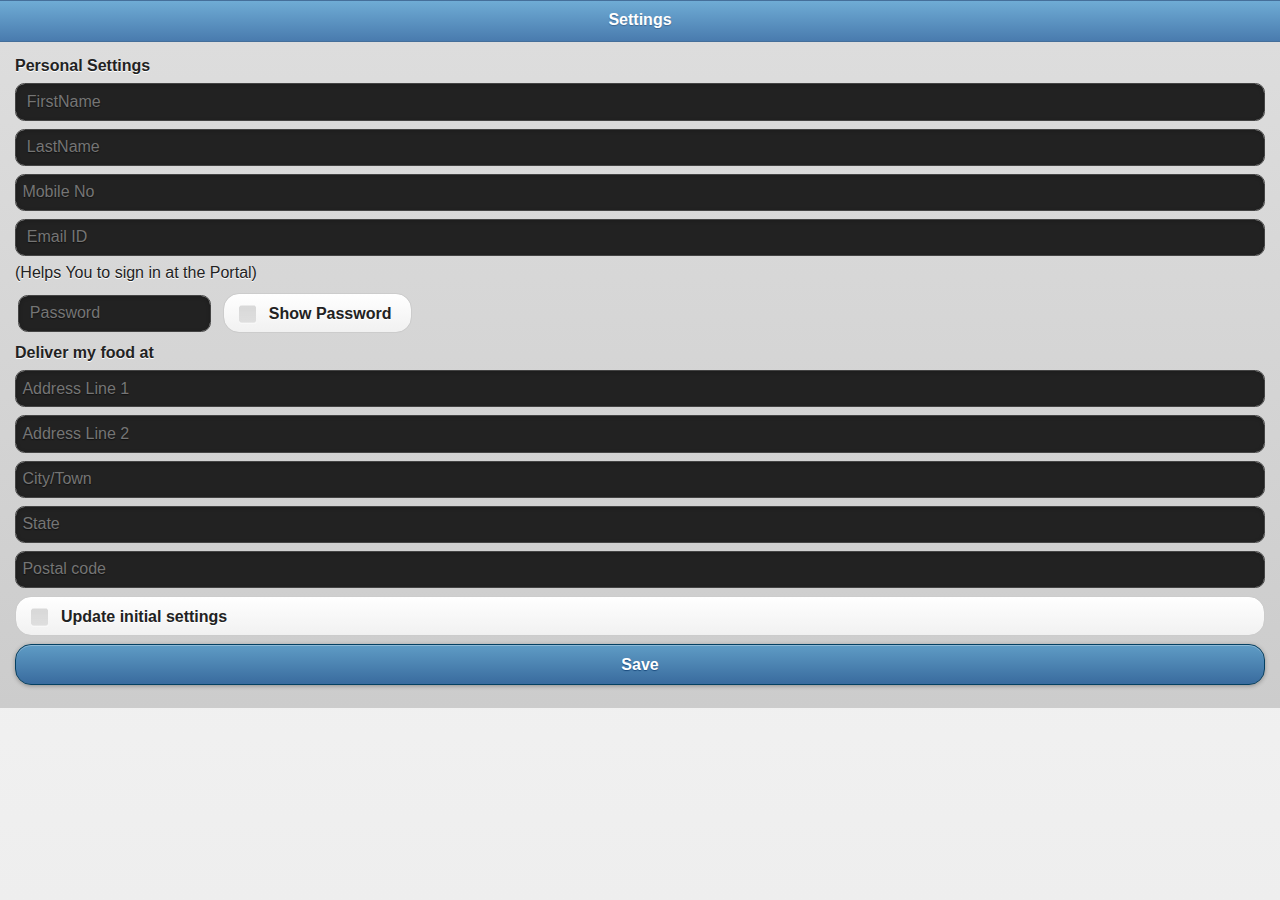
<file: settings.html>
<!DOCTYPE html> 
<html>
<head>
<meta charset="utf-8">
<title>jQuery Mobile Web App</title>

       
<!--Jquery mobile theme-->
<link rel="stylesheet" href="jquery-mobile/jquery.mobile.css">
<link rel="stylesheet" href="jquery-mobile/jqm-docs.css">
<script src="jquery-mobile/jquery.js"></script>

<script type="text/javascript" charset="utf-8" src="jquery-mobile/cordova-2.2.0.js"></script>
<script type="text/javascript" charset="utf-8">
	var flag =1 ;
	var click=0;
	document.addEventListener("deviceready", onDeviceReady, false);
	// Wait for Cordova to load
	function saveIt()
	{
	click=1;
	document.addEventListener("deviceready", onDeviceReady, false);
	}
	
	// Cordova is ready  Creating a Database named eatcastle2_db
	function onDeviceReady()
	{
	var db = window.openDatabase("eatcastle2_db", "1.0", "eatcastle2 Database", 200000);
	db.transaction(populateDB, errorCB, successCB);
	}
	
	// Selecting Data from the database "user_details"
	function populateDB(tx) 
	{
	tx.executeSql('SELECT * FROM user_details', [], querySuccess, errorCB);
	}
	
	// Showing result from the table "user_details"
	function querySuccess(tx, results) 
	{ 
	
	var len = results.rows.length;
	// cheking data in eatcastle2_db and first time page load event
	if (len==1 && flag==1)
		{
		for (var i=0; i<len; i++)
			{
			if(results.rows.item(i).Login_state == 1)
				{
				document.getElementById('fname').value=results.rows.item(0).user_fname;
				document.getElementById('lname').value=results.rows.item(0).user_lname;
				document.getElementById('no').value=results.rows.item(0).user_mobile_no;
				document.getElementById('email').value=results.rows.item(0).user_email_id;
				document.getElementById('pwd').value=results.rows.item(0).user_password;
				document.getElementById('add1').value=results.rows.item(0).user_address_1;
				document.getElementById('add2').value=results.rows.item(0).user_address_2;
				document.getElementById('city').value=results.rows.item(0).user_city;
				document.getElementById('st').value=results.rows.item(0).user_state;
				document.getElementById('code').value=results.rows.item(0).user_pincode;
				flag=0;
				break;
				}
		     }
		}
	
	var fname   = document.getElementById('fname').value;
	var lname   = document.getElementById('lname').value;
	var no      = document.getElementById('no').value;
	var email   = document.getElementById('email').value;
	var pwd     = document.getElementById('pwd').value;
	var add1     = document.getElementById('add1').value;
	var add2     = document.getElementById('add2').value;
	var city    = document.getElementById('city').value;
	var st      = document.getElementById('st').value;
	var code    = document.getElementById('code').value;
	//If data is not present in eatcastle2_db and   save  button is clicked.
	if(click == 1)
	{
	if  ( len == 0 && document.getElementById("checkbox-1").checked == 0  )
		{
		var url     = 'INSERT INTO user_details       (user_fname,user_lname,user_mobile_no,user_email_id,user_password,user_address_1,user_address_2,user_city,user_state,user_pincode,Login_state) VALUES ("'+fname+'", "'+lname+'",'+no+', "'+email+'", "'+pwd+'", "'+add1+'", "'+add2+'", "'+city+'", "'+st+'", '+code+',1)';
		tx.executeSql(url);
		window.location = 'index.html';
		}
		//If data is  present in eatcastle2_db and  update check box  is selected.
	else if( document.getElementById("checkbox-0").checked == 1 && len !=0)
		
			{
			
					 var number =results.rows.item(0).user_mobile_no;
					tx.executeSql('UPDATE user_details SET user_fname="'+fname+'",user_lname="'+lname+'",user_mobile_no='+no+',user_email_id= "'+email+'",user_password="'+pwd+'",user_address_1="'+add1+'",user_address_2="'+add2+'",user_city="'+city+'",user_state= "'+st+'",user_pincode='+code+' where user_mobile_no='+number+'');
					
					window.location = 'index.html';
					
					
				
			}
	
	  }
	}
	
	// If error encountered show here
	function errorCB(err) 
	{
	console.log("Error processing SQL: "+err.code);
	}
	
	// Transaction success callback
	function successCB() 
	{
	var db = window.openDatabase("eatcastle2_db", "1.0", "Cordova Demo", 200000);
	db.transaction(queryDB, errorCB);
	}
	
	// Cordova is ready
	function onDeviceReady() 
	{
	var db = window.openDatabase("eatcastle2_db", "1.0", "Cordova Demo", 200000);
	db.transaction(populateDB, errorCB, successCB);
	}

	<!--...... Show password javascript function......	-->
	
	function showpwd()
	{
	if( document.getElementById("checkbox-1").checked == 1)
	{     
	document.getElementById("pwd").type='text';
	}
	else
	{
	document.getElementById("pwd").type='password';	
	}
	}
</script>
<!--page loading javascript code-->
<script>
	$(document).bind("mobileinit", function(){
	$.mobile.loadingMessageTextVisible = true;
	});
</script>
<script src="jquery-mobile/jquery.mobile.js"></script>
<script>
	$(document).on("click", ".show-page-loading-msg", function() {
	var $this = $( this ),
	theme = $this.jqmData("theme") || $.mobile.loadingMessageTheme,
	msgText = $this.jqmData("msgtext") || $.mobile.loadingMessage,
	textonly = !!$this.jqmData("textonly");
	$.mobile.showPageLoadingMsg(theme, msgText, textonly);
	})
	.on("click", ".hide-page-loading-msg", function() {
	$.mobile.hidePageLoadingMsg();
	});
</script>
  
</head> 
<body> 

<div data-role="page" id="page" >
	<div data-role="header" data-theme="b">
		<h1>Settings</h1>
	</div>
	<div data-role="content" data-theme="b">	
    <label><b> Personal Settings </b></label>
     <input type="text"  id="fname" value="" placeholder=" FirstName" data-theme="a" />
     <input type="text"  id="lname" value="" placeholder=" LastName" data-theme="a" />
     <input type="number"  id="no" value="" placeholder="Mobile No" data-theme="a" />
     <input type="email"  id="email" value="" placeholder=" Email ID" data-theme="a" />
             (Helps You to sign in at the Portal)
    <table>    
    <tr>
        <td > 
        <input type="password"  id="pwd" value="" placeholder=" Password" data-theme="a" />
        </td>
        <td></td><td></td>
        <td>
        <input type="checkbox" name="checkbox-1" onClick="showpwd()"  id="checkbox-1" data-theme="c"/>
        <label for="checkbox-1">Show Password</label>
        </td>
    </tr>
    </table>   
               
    <label><b> Deliver my food at </b></label>
    <input type="text"  id="add1" value="" placeholder="Address Line 1" data-theme="a" />
    <input type="text"  id="add2" value="" placeholder="Address Line 2" data-theme="a" />
    <input type="text"  id="city" value="" placeholder="City/Town" data-theme="a" />    
    <input type="text" name="state" id="st" value="" placeholder="State" data-theme="a" />
    <input type="number"  id="code" value="" placeholder="Postal code" data-theme="a" /> 
	<label><input type="checkbox" name="checkbox-0" data-theme="c" id="checkbox-0"/>Update initial settings </label>	         
   <a href="#" style="text-decoration:none">
   <button class="show-page-loading-msg ui-btn-hidden"onClick="saveIt()">Save</button></a>
   </div>
</div>

</body>
</html>
</file>
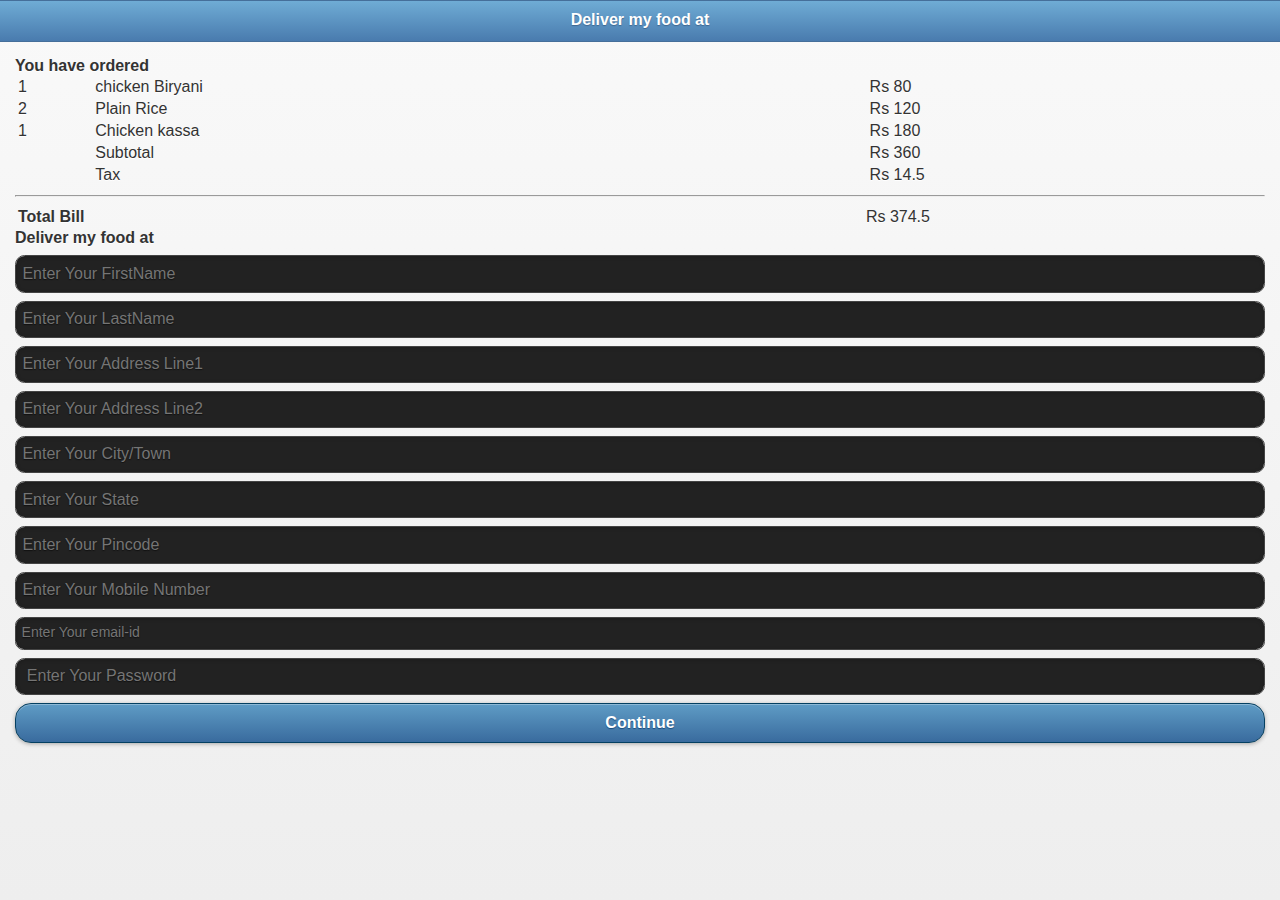
<file: userdetails.html>
<!DOCTYPE html> 
<html>
<head>
<meta charset="utf-8">
<title>jQuery Mobile Web App</title>

<!--Jquery mobile theme-->
<link rel="stylesheet" href="jquery-mobile/jquery.mobile.css">
<link rel="stylesheet" href="jquery-mobile/jqm-docs.css">
<script src="jquery-mobile/jquery.js"></script>

<script type="text/javascript" charset="utf-8" src="jquery-mobile/cordova-2.2.0.js"></script>

<script type="text/javascript" charset="utf-8">
    var flag =1 ;
	var click=0;
	document.addEventListener("deviceready", onDeviceReady, false);
	function saveIt()
	{
	flag=0;
	click=1;
	document.addEventListener("deviceready", onDeviceReady, false);
	}
	// Cordova is ready,Creating a Database named eatcastle2_db
	function onDeviceReady()
	{
	var db = window.openDatabase("eatcastle2_db", "1.0", "Cordova Demo", 200000);
	db.transaction(populateDB, errorCB, successCB);
	}
	
	// Selecting Data from the database "user_details"
	function populateDB(tx) 
	{
	tx.executeSql('SELECT * FROM user_details', [], querySuccess, errorCB);
	}
	
	// Showing result from the table "user_details"
	function querySuccess(tx, results) 
	{
	var len = results.rows.length;
			
	     if (len==1 && flag==1)
		 {
			 for (var i=0; i<len; i++)
			     {
			 if(results.rows.item(0).Login_state == 1 )
				      {
				
				document.getElementById('fname').value=results.rows.item(0).user_fname;
				document.getElementById('lname').value=results.rows.item(0).user_lname;
				document.getElementById('add1').value=results.rows.item(0).user_address_1;
				document.getElementById('add2').value=results.rows.item(0).user_address_2;
				document.getElementById('no').value=results.rows.item(0).user_mobile_no;
				document.getElementById('email').value=results.rows.item(0).user_email_id;
				document.getElementById('city').value=results.rows.item(0).user_city;
				document.getElementById('st').value=results.rows.item(0).user_state;
				document.getElementById('code').value=results.rows.item(0).user_pincode;
				flag=0;
				break;
			
					  }
				}
		 }
		     
				var fname   = document.getElementById('fname').value;
				var lname   = document.getElementById('lname').value;
				var add1     = document.getElementById('add1').value;
				var add2     = document.getElementById('add2').value;
				var city    = document.getElementById('city').value;
				var st      = document.getElementById('st').value;
				var code    = document.getElementById('code').value;
				var no      = document.getElementById('no').value;
				var email   = document.getElementById('email').value;
				var pwd     = document.getElementById('pwd').value;
				
		
		  if (len==0)
		  {  
		  document.getElementById("checkbox-1").style.visibility = "hidden";
		  document.getElementById("lblchk").style.visibility = "hidden";
			  
			  //if update checkbox is not checked
			  if (click==1 )
				{
				 document.getElementById("checkbox-1").style.visibility = "hidden";
				 var url     = 'INSERT INTO user_details       (user_fname,user_lname,user_mobile_no,user_email_id,user_password,user_address_1,user_address_2,user_city,user_state,user_pincode,Login_state) VALUES ("'+fname+'", "'+lname+'",'+no+', "'+email+'", "'+pwd+'", "'+add1+'", "'+add2+'", "'+city+'", "'+st+'", '+code+',1)';
		tx.executeSql(url);//inserting data into eatcastle2_db
		         window.location = 'order1.html';
				}
				  
		  }
      else 
	  {
		  if (click==1)
		  {
		    if(  document.getElementById("checkbox-1").checked == 1 )
			{
			var number =results.rows.item(0).user_mobile_no;
			tx.executeSql('UPDATE user_details SET user_fname="'+fname+'",user_lname="'+lname+'",user_mobile_no='+no+',user_email_id= "'+email+'",user_password="'+pwd+'",user_address_1="'+add1+'",user_address_2="'+add2+'",user_city="'+city+'",user_state= "'+st+'",user_pincode='+code+' where user_mobile_no='+number+'');
			
			window.location = 'order1.html';	
			}
			else 
			{
				window.location = 'order1.html';
			}
		  }
	  }
		// if there is no data in eatcastle2_db 		
}
	
	// If error encountered show here
	function errorCB(err) 
	{
	console.log("Error processing SQL: "+err.code);
	}
	// Transaction success callback
	function successCB() 
	{
	var db = window.openDatabase("eatcastle2_db", "1.0", "Cordova Demo", 200000);
	db.transaction(queryDB, errorCB);
	}
	// Cordova is ready
	function onDeviceReady() 
	{
	var db = window.openDatabase("eatcastle2_db", "1.0", "Cordova Demo", 200000);
	db.transaction(populateDB, errorCB, successCB);
	}
</script>
<!--page loading javascript code-->
<script>
	$(document).bind("mobileinit", function(){
	$.mobile.loadingMessageTextVisible = true;
	});
</script>
<script src="jquery-mobile/jquery.mobile.js"></script>
<script>
	$(document).on("click", ".show-page-loading-msg", function() {
	var $this = $( this ),
	theme = $this.jqmData("theme") || $.mobile.loadingMessageTheme,
	msgText = $this.jqmData("msgtext") || $.mobile.loadingMessage,
	textonly = !!$this.jqmData("textonly");
	$.mobile.showPageLoadingMsg(theme, msgText, textonly);
	})
	.on("click", ".hide-page-loading-msg", function() {
	$.mobile.hidePageLoadingMsg();
	});
</script> 
 
</head> 
<body> 
<div data-role="page" id="page" >
        <div data-role="header" data-theme="b">
            <h1>Deliver my food at</h1>
        </div>
        <div data-role="content" >
        <label><b>You have ordered</b></label>
        <table width="100%">
            <tr>
               <td>1</td><td> chicken Biryani</td><td></td><td>Rs 80</td>
            </tr>
            <tr>
                <td>2</td><td>Plain Rice</td><td></td><td>Rs 120</td>
            </tr>
            <tr>
                <td>1</td><td>Chicken kassa</td><td></td><td>Rs 180</td>
            </tr>
            <tr>
                <td></td><td>Subtotal</td><td></td><td>Rs 360</td>
            </tr>
             <tr>
                <td></td><td >Tax</td><td></td><td>Rs 14.5</td>
            </tr>
          
        </table>
         <hr>
         <table width="100%">
         <tr style=" border-right-style: solid">
              <td width="68%" ><b>Total Bill</b></td>
              <td width="32%">Rs 374.5</td>
          </tr>
           </table>
         <label><b> Deliver my food at </b></label>
      <input type="text"  id="fname" value="" placeholder="Enter Your FirstName" data-theme="a" />
     <input type="text"  id="lname" value="" placeholder="Enter Your LastName" data-theme="a" />
        <input type="text" name="add1" id="add1" value=""  placeholder="Enter Your Address Line1" data-theme="a" />
             
        
        <input type="text" name="add2" id="add2" value=""  placeholder="Enter Your Address Line2" data-theme="a" />
               
        
        <input type="text" name="city" id="city" value=""  placeholder="Enter Your City/Town" data-theme="a"/>
                  
         
        <input type="text" name="st" id="st" value=""  placeholder="Enter Your State" data-theme="a"/> 
        
        <input type="number" name="code" id="code" value=""  placeholder="Enter Your Pincode" data-theme="a"/>
                    
          
        <input type="number" name="no" id="no" value=""  placeholder="Enter Your Mobile Number" data-theme="a"/>
           
        
        <input type="email" name="email" id="email" value="" data-mini="true" placeholder="Enter Your email-id" data-theme="a"/>
         <input type="password"  id="pwd" value="" placeholder=" Enter Your Password" data-theme="a" />
           <!-- <input type="checkbox" name="checkbox-1"  id="checkbox-1" data-theme="c"/>
        <label for="checkbox-1" id="lblchk">Update initial settings</label>-->
 <a href="#" style="text-decoration:none">
<button class="show-page-loading-msg ui-btn-hidden" data-theme="b" id="Continue" onClick="saveIt()">Continue</button></a>
        </div>
</div>
</body>
</html>
</file>
<file: jquery-mobile/jqm-docs.css>
/* jqm docs css

Beware: lots of last-minute CSS going on in here 
cobblers, shoes, 
*/

body { background: #f9f9f9; padding:13px; }
body.ui-mobile-viewport { padding: 0; }
body, input, textarea, select, button { font-family: Helvetica, Arial, san-serif; }
.ui-mobile .type-home .ui-content { margin: 0; background: #e5e5e5 url(../images/jqm-sitebg.png) top center repeat-x; }
.ui-mobile #jqm-homeheader { padding: 40px 10px 0; text-align: center;  margin: 0 auto; }
.ui-mobile #jqm-homeheader h1 { margin: 0 0 ; }
.ui-mobile #jqm-homeheader p { margin: .3em 0 0; line-height: 1.3; font-size: .9em; font-weight: bold; color: #666; }

.type-home .ui-content .jqm-version {
	display: block;
	position: absolute;
	width: 96px;
	border: solid #fff;
	border-width: 2px 1px;
	padding: .25em 2.25em;
	margin: 0 15px 0 0;
	right: 0;
	top: -2px;
	background: #f7cf57;
	color: #000;
	font-size: .8em;
	font-weight: bold;
	text-align: center;
	text-shadow: 0 1px 1px #fff;
	z-index: 9;
	-webkit-transform: rotate(45deg) translate(4.8em,-1em);
	-moz-transform: rotate(45deg) translate(4.8em,-1em);
	-ms-transform: rotate(45deg) translate(4.8em,-1em);
	-o-transform: rotate(45deg) translate(4.8em,-1em);
	transform: rotate(45deg) translate(4.8em,-1em);
	-webkit-box-shadow: 0 0 6px rgba(0,0,0,.40);
	-moz-box-shadow: 0 0 6px rgba(0,0,0,.40);
	-o-box-shadow: 0 0 6px rgba(0,0,0,.40);
	box-shadow: 0 0 6px rgba(0,0,0,.40);
}
.type-home .ui-content .jqm-version b {
	color: #a21412;
	font-weight: bold;
}

.footer-docs {
	padding: 5px 0;
	clear:both;
	color:#666;
}
.footer-docs p {
	font-weight: normal;
	font-size: .9em;
}
.ui-mobile-viewport .footer-docs p {
	margin: .5em 15px;	
}
.ui-mobile-viewport .footer-docs p.jqm-version {
	font-weight: bold;
}
@media all and (min-width:650px) {
	.ui-mobile-viewport .footer-docs {
		overflow: hidden;		
	}
	.ui-mobile-viewport .footer-docs p {
		margin: 1em 15px;
		float: left;		
	}
	.ui-mobile-viewport .footer-docs p.jqm-version {
		float: right;
		font-weight: normal;
	}
}

h2 { margin:1.2em 0 .4em 0; }
p code { font-size:1.2em; font-weight:bold; } 
h4 code {font-size:1.2em; font-weight:bold; }

dt { font-weight: bold; margin: 2em 0 .5em; }
dt code, dd code { font-size:1.3em; line-height:150%; }
pre { white-space: pre; white-space: pre-wrap; word-wrap: break-word; }
strong { font-weight: bold; }

#jqm-homeheader img { width: 275px; height: 78px; margin-top:-20px; }
img { max-width: 100%; }

/* fluid images moved from jquery.mobile.core.css*/
.ui-mobile img {
	max-width: 100%;
}

.ui-header .jqm-home { top: 0; }
nav { margin: 0; }

p.intro {
	font-size: .96em;
	line-height: 1.3;
	border-top: 1px solid #75ae18;
	border-bottom: 0;
	background: none;
	margin: 1.5em 0;
	padding: 1.5em 15px 0;
}
p.intro strong {
	color:  #558e08;
}

.type-interior .content-secondary {
	border-right: 0;
	border-left: 0;
	margin: 10px -15px 0;
	background: #fff;
	border-top: 1px solid #ccc;
}
.type-home .ui-content {
	margin-top: 5px;
	overflow: hidden;
	position: relative;
}
.type-interior .ui-content {
	padding-bottom: 0;
}
.content-secondary .ui-collapsible {
	padding: 10px 15px;
}
.content-secondary .ui-collapsible-inset {
	margin: 0;
}
.content-secondary .ui-collapsible-content {
	padding: 0;
	background: none;
}
.content-secondary .ui-listview {
	margin: 0;
}
/* new API additions */

dt {  
	margin: 35px 0 15px 0; 
	background-color:#ddd; 
	font-weight:normal;
}
dt code { 
	display:inline-block; 
	font-weight:bold;
	color:#56A00E; 
	padding:3px 7px; 
	margin-right:10px; 
	background-color:#fff; 
}
dd { 
	margin-bottom:10px; 
}
dd .default { font-weight:bold; }
dd pre { 
	margin:0 0 0 0; 
}
dd code { font-weight: normal; }
dd pre code { 
	margin:0; 
	border:none; 
	font-weight:normal; 
	font-size:100%; 
	background-color:transparent; 
}
dd h4 { margin:15px 0 0 0; }
		
.localnav {
	margin:0 0 20px 0;
}
.ui-mobile-viewport .localnav li {
	float:left;
}
.localnav .ui-btn-inner { 
	padding: .6em 10px; 
	font-size:80%; 
}

/* custom dialog for the photos sharing */
.ui-dialog.dialog-actionsheet .ui-dialog-contain {
	margin-top: 0;
}

/* popup examples */
.type-interior .ui-popup-container .ui-content { padding: 15px !important; }

/* F bar theme - just for the docs overview headers */
.ui-bar-f {
	border: 1px solid #56A00E;
	background: 			#74b042;
	color: 					#fff;
	font-weight: bold;
	text-shadow: 0 1px 1px #335413;	
	background-image: -webkit-gradient(linear, left top, left bottom, from(#74b042), to(#56A00E)); /* Saf4+, Chrome */
	background-image: -webkit-linear-gradient(#74b042, #56A00E); /* Chrome 10+, Saf5.1+ */
	background-image:    -moz-linear-gradient(#74b042, #56A00E); /* FF3.6 */
	background-image:     -ms-linear-gradient(#74b042, #56A00E); /* IE10 */
	background-image:      -o-linear-gradient(#74b042, #56A00E); /* Opera 11.10+ */
	background-image:         linear-gradient(#74b042, #56A00E);		
}
.ui-bar-f, 
.ui-bar-f input, 
.ui-bar-f select, 
.ui-bar-f textarea, 
.ui-bar-f button {
	font-family: Helvetica, Arial, sans-serif /*{global-font-family}*/;
}

.ui-bar-f,
.ui-bar-f .ui-link-inherit {
	color: 					#fff;
}
.ui-bar-f .ui-link {
	color: 					#fff;
	font-weight: bold;
}
.ui-btn-up-f {
	border: 1px solid 		#3B6F07;
	background: 			#56A00E;
	font-weight: bold;
	color: 					#fff;
	text-shadow: 0 1px 1px #234403;
	background-image: -webkit-gradient(linear, left top, left bottom, from(#74b042), to(#56A00E)); /* Saf4+, Chrome */
	background-image: -webkit-linear-gradient(#74b042, #56A00E); /* Chrome 10+, Saf5.1+ */
	background-image:    -moz-linear-gradient(#74b042, #56A00E); /* FF3.6 */
	background-image:     -ms-linear-gradient(#74b042, #56A00E); /* IE10 */
	background-image:      -o-linear-gradient(#74b042, #56A00E); /* Opera 11.10+ */
	background-image:         linear-gradient(#74b042, #56A00E);
}
.ui-btn-up-f a.ui-link-inherit {
	color: 					#fff;
}
.ui-btn-hover-f {
	border: 1px solid 		#3B6F07;
	background: 			#6EBC1F;
	font-weight: bold;
	color: 					#fff;
	text-shadow: 0 1px 1px #234403;
	background-image: -webkit-gradient(linear, left top, left bottom, from(#8FC963), to(#6EBC1F)); /* Saf4+, Chrome */
	background-image: -webkit-linear-gradient(#8FC963, #6EBC1F); /* Chrome 10+, Saf5.1+ */
	background-image:    -moz-linear-gradient(#8FC963, #6EBC1F); /* FF3.6 */
	background-image:     -ms-linear-gradient(#8FC963, #6EBC1F); /* IE10 */
	background-image:      -o-linear-gradient(#8FC963, #6EBC1F); /* Opera 11.10+ */
	background-image:         linear-gradient(#8FC963, #6EBC1F);
}
.ui-btn-hover-f a.ui-link-inherit {
	color: 					#fff;
}
.ui-btn-down-f {
	border: 1px solid 		#3B6F07;
	background: 			#3d3d3d;
	font-weight: bold;
	color: 					#fff;
	text-shadow: 0 1px 1px #234403;
	background-image: -webkit-gradient(linear, left top, left bottom, from(#56A00E), to(#64A234)); /* Saf4+, Chrome */
	background-image: -webkit-linear-gradient(#56A00E, #64A234); /* Chrome 10+, Saf5.1+ */
	background-image:    -moz-linear-gradient(#56A00E, #64A234); /* FF3.6 */
	background-image:     -ms-linear-gradient(#56A00E, #64A234); /* IE10 */
	background-image:      -o-linear-gradient(#56A00E, #64A234); /* Opera 11.10+ */
	background-image:         linear-gradient(#56A00E, #64A234);
}
.ui-btn-down-f a.ui-link-inherit {
	color: 					#fff;
}
.ui-btn-up-f,
.ui-btn-hover-f,
.ui-btn-down-f {
	font-family: Helvetica, Arial, sans-serif;
	text-decoration: none;
}


/* docs site layout */

@media all and (min-width: 650px){
	
	.type-home .ui-content {
		margin-top: 5px;
	}
	.ui-mobile #jqm-homeheader {
		max-width: 340px;
	}
	p.intro {
		margin: 2em 0;
	}
	.type-home .ui-content,
	.type-interior > .ui-content {
		padding: 0;
	}
	.type-interior > .ui-content {
		overflow: hidden;
	}
	.content-secondary {
		text-align: left;
		float: left;
		width: 45%;
	}
	.content-secondary,
	.type-interior .content-secondary {
		margin: 30px 0 20px 2%;
		padding: 20px 4% 0 0;
		background: none;
		border-top: none;
		position: relative;
	}
	.type-interior .content-secondary::after {
		content: "";
		display: inline-block;
		position: absolute;
		top: 0;
		right: 0;
		height: 1px;
		width: 1px;
		margin-bottom: -9999px;
		padding-bottom: 9999px;
		background: #bbb;
	}
	.type-index .content-secondary {
		padding: 0;
	}
	.content-secondary .ui-collapsible {
		margin: 0;
		padding: 0;
	}
	.content-secondary .ui-collapsible-content {
		border-left: none;
		border-right: none;
	}
	.type-index .content-secondary .ui-listview {
		margin: 0;
	}
	.ui-mobile #jqm-homeheader {
		padding: 0;
	}
	.content-primary {
		width: 45%;
		float: right;
		margin-top: 30px;
		margin-right: 1%;
		padding-right: 1%;
	}
	.content-primary ul:first-child {
		margin-top: 0;
	}
	/* collapsible non-inset example */
	.content-primary .ui-collapsible-content ul:first-child {
		margin-top: -10px;
	}
	.content-secondary h2 {
		position: absolute;
		left: -9999px;
	}
	.type-interior .content-primary {
		padding: 1.5em 6% 3em 0;
		margin: 0;
	}
	/* fix up the collapsibles - expanded on desktop */
	.content-secondary .ui-collapsible-inset {
		margin-bottom: -1px;
	}
	.content-secondary .ui-collapsible-heading {
		display: none;
	}
	.content-secondary .ui-collapsible-contain {
		margin:0;
	}
	.content-secondary .ui-collapsible-content {
		display: block;
		margin: 0;
		padding: 0;
	}
	.content-secondary .ui-collapsible-content,
	.content-secondary .ui-collapsible-content > .ui-listview .ui-li-last {
		border-bottom-left-radius: 0;
		border-bottom-right-radius: 0;
	}
	.type-interior  .content-secondary .ui-li-divider {
		padding-top: 1em;
		padding-bottom: 1em;
	}
	.type-interior .content-secondary {
		margin: 0;
		padding: 0;
	}
	
}
@media all and (min-width: 750px){
	.type-home .ui-content {
		background-position: 39%;
	}
	.content-secondary {
		width: 34%;
	}
	.content-primary {
		width: 56%;
		padding-right: 1%;
	}
}

@media all and (min-width: 1200px){
	.type-home .ui-content{
		background-position: 38.5%;
	}
	.content-secondary {
		width: 30%;
		padding-right:6%;
		margin: 30px 0 20px 5%;
	}
	.type-interior .content-secondary {
		margin: 0;
		padding: 0;
	}
	.content-primary {
		width: 50%;
		margin-right: 5%;
		padding-right: 3%;
	}
	.type-interior .content-primary {
		width: 60%;
	}
}

/* reset for popup examples */
.type-interior .ui-popup.ui-content,
.type-interior .ui-popup .ui-content {
	background-position: 0 0;
	background-repeat: no-repeat;
	overflow: visible;
}

/* tables documenting enum-type settings */
.enum-value {
	vertical-align: top;
	white-space: nowrap;
}

/* Navbar examples */
.content-primary > .ui-header,
.content-primary > .ui-footer {
	overflow: hidden;
}

/* list styles */
ul { margin:0; padding-left:0; }
ul li { list-style:none; padding:.7em 0; margin:0; border-bottom:1px solid #e3e3e3; }
ul ul li { border: none;}

dl dd ul { padding-left: 40px; }
dl dd ul li { list-style: disc; }
dl dd ul li li { list-style: circle; }
dl dd ul li li li { list-style: square; }
dl dd ul li { border: none; }

.ui-mobile-viewport .localnav li {
	border: none;	
}
</file>
<file: jquery-mobile/blueberry.css>
/*
 * jQuery Blueberry Slider v0.4 BETA
 * http://marktyrrell.com/labs/blueberry/
 *
 * Copyright (C) 2011, Mark Tyrrell <me@marktyrrell.com>
 *
 * This program is free software: you can redistribute it and/or modify
 * it under the terms of the GNU General Public License as published by
 * the Free Software Foundation, either version 3 of the License, or
 * (at your option) any later version.
 *
 * This program is distributed in the hope that it will be useful,
 * but WITHOUT ANY WARRANTY; without even the implied warranty of
 * MERCHANTABILITY or FITNESS FOR A PARTICULAR PURPOSE.  See the
 * GNU General Public License for more details.
 *
 * You should have received a copy of the GNU General Public License
 * along with this program.  If not, see <http://www.gnu.org/licenses/>.
 *
 */

.blueberry { margin: -30px 5px 0px 10px; }
.blueberry .slides {
	
	margin-bottom:-70px;
	overflow: hidden;
}




.blueberry .pager {
	height: 70px;
	text-align: center;
}
.blueberry .pager li { display: inline-block; }
.blueberry .pager li a,
.blueberry .pager li a span {
	display: block;
	height: 0px;
	width: 4px;
}

.blueberry .pager li a {
	padding: -80px 8px 6px 8px;
-webkit-border-radius: 0px;
   -moz-border-radius: 6px;
	border-radius: 6px;
}
.blueberry .pager li a span {
	
	background: #c0c0c0;
	text-indent: -9999px;
-webkit-border-radius: 2px;
   -moz-border-radius: 2px;
	border-radius: 2px;
}
<-1.blueberry .pager li.active a span { background: #404040; }
</file>
